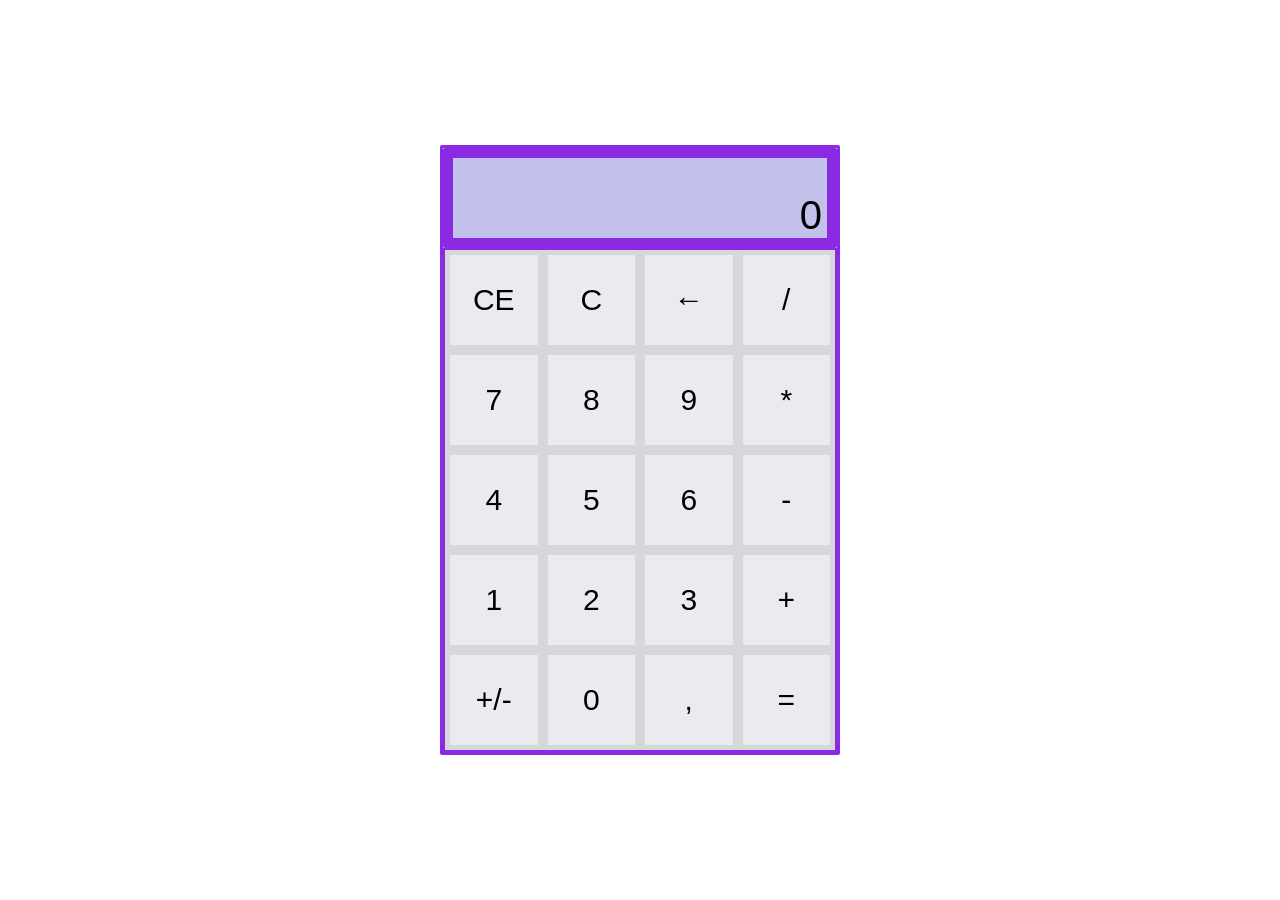
<file: calculatrice_finalversion/index.html>
<!DOCTYPE html>
<html lang="en">
<head>
    <meta charset="UTF-8">
    <meta http-equiv="X-UA-Compatible" content="IE=edge">
    <meta name="viewport" content="width=device-width, initial-scale=1.0">
    <link rel="stylesheet" href="./style.css">
    <title>Calculatrice</title>
</head>
<body>
    <div class="calculatrice">
        <div class="ecran">
            <div id="ecranL1"></div>
            <div id="ecranL2">0</div>
        </div>
        <div class="touches">
            <div class="touche efface_derniere_saisie">CE</div>
            <div class="touche efface_tout">C</div>
            <div class="touche retour_arriere">&larr;</div>
            <!-- <div class="touche retour_arriere">&lt;&minus;</div> -->
            <div class="touche operation">/</div>
            <div class="touche nombre">7</div>
            <div class="touche nombre">8</div>
            <div class="touche nombre">9</div>
            <div class="touche operation">*</div>
            <div class="touche nombre">4</div>
            <div class="touche nombre">5</div>
            <div class="touche nombre">6</div>
            <div class="touche operation">-</div>
            <div class="touche nombre">1</div>
            <div class="touche nombre">2</div>  
            <div class="touche nombre">3</div>
            <div class="touche operation">+</div>
            <div class="touche negation">+/-</div>
            <!-- <div class="touche negation">&plus;&frasl;&minus;</div> -->
            <div class="touche nombre touche_0">0</div>
            <div class="touche nombre virgule">,</div>
            <div class="touche egal">=</div>
        </div>
    </div>
    <script src="./script.js"></script>
</body>
</html>
</file>
<file: calculatrice_finalversion/style.css>
* {
    padding: 0;
    margin: 0;
    box-sizing: border-box;
}

body {
    max-width: 100%;
    min-height: 100vh;
    display: flex;
    justify-content: center;
    align-items: center;
    font-family: sans-serif;
}

.calculatrice {
    width: 100%;
    max-width: 400px;
    background-color: #eaebee;
    border: 3px solid rgb(138, 43, 226, 50);
    display: flex;
    flex-direction: column;
    border-radius: 2px;
    overflow: hidden;
   
}

.ecran {
    width: 100%;
    height: 100px;
    background-color: #c1c1eb;
    border: 10px solid blueviolet;
    border-radius: 2px;
    text-align: right;
    padding: 5px;
    font-size: 40px;
}

#ecranL1 {
    opacity: 0.4;
    font-size: 30px;
    height: 30px;
    overflow: hidden;
}

.touches {
    display: grid;
    grid-template: repeat(4, 1fr) / repeat(4, 1fr);
    grid-gap: 10px color grey;
    border: 2px solid blueviolet;
}

.touche {
    border: 5px solid rgba(92, 92, 92, 0.137);
    height: 100px;
    width: 100%;
    display: flex;
    align-items: center;
    justify-content: center;
    font-size: 30px;
    cursor: pointer;
  }
  .touche:hover {
    background-color: blueviolet;
    color: greenyellow;
    font-size: 40px;
  }
</file>
